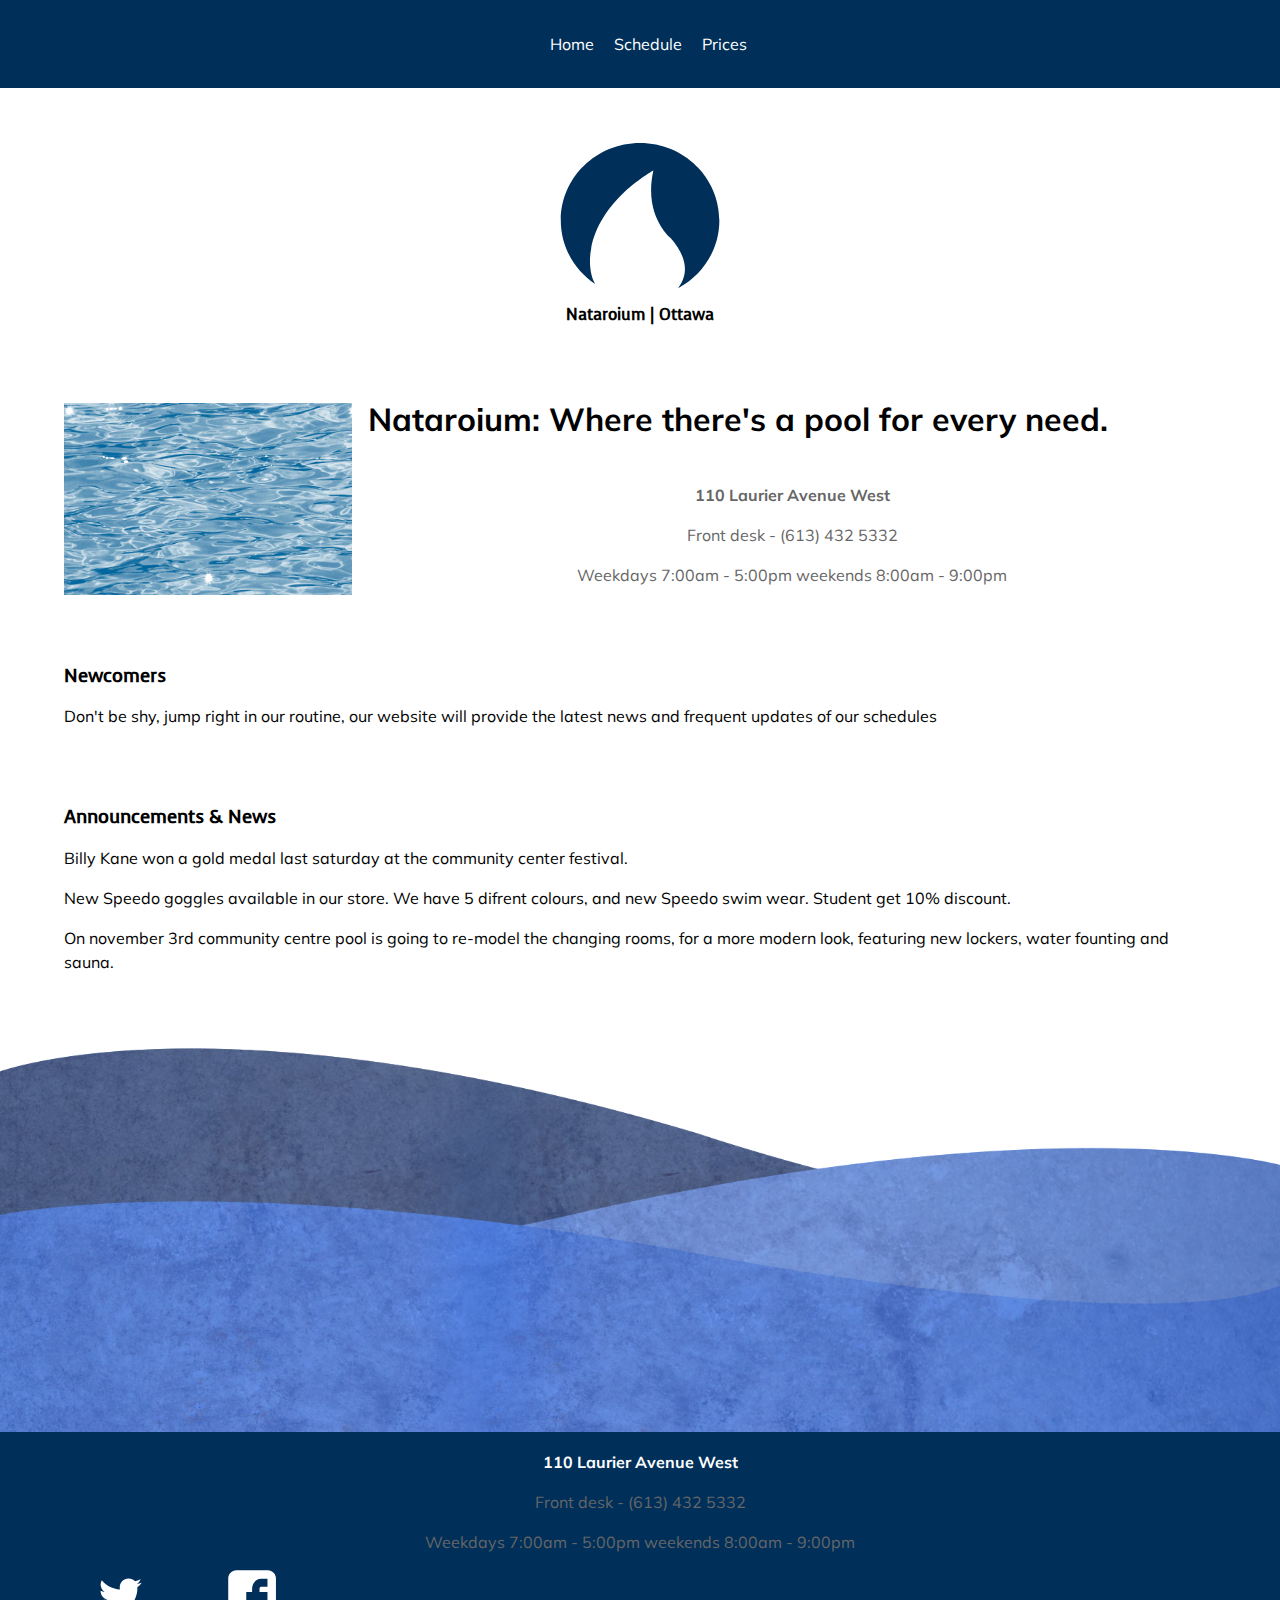
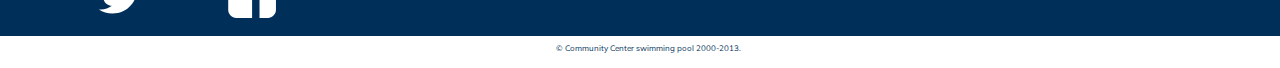
<file: index.html>
<!doctype html>
<html>
	<head>
		<meta charset="UTF-8">
		<title>Exercise 7</title>
		<link href="css/reset.css" rel="stylesheet">
		<link href="css/general.css" rel="stylesheet">
		<link href='http://fonts.googleapis.com/css?family=Voces|Muli' rel='stylesheet' type='text/css'>
		<meta name="handhelfriendly" content="true">
		<meta name="mobileoptimized" content="240">
		
		<meta name="viewport" content="width=device-width,initial-scale=1">
	</head>

	<body>
		<!-- Headder -->
		<header>
		
		<nav>
			<ul>
				<li><a href="index.html"class="selected"> Home</a></li>
				<li><a href="schedule.html"> Schedule</a></li>
				<li><a href="prices.html"> Prices</a></li>	
			</ul>
		</nav>
			<a href="index.html"><img src="images/logo.svg" class="logo" alt="drop"></a>
			
			<h1>Nataroium | Ottawa</h1>
		
		
		</header>
		
		
		<!-- Main Content  -->
		<main>
		
			<img src="images/cover.jpg" class="placeholder" alt="pool water">
			
			<h2> <strong>Nataroium:</strong> Where there's a pool for every need.</h2>
			
			<p class="info"> <strong>110 Laurier Avenue West</strong> </p>
			<p class="info"> Front desk - (613) 432 5332 </p>
			<p class="info">Weekdays 7:00am - 5:00pm weekends 8:00am - 9:00pm</p>
			
			<h3>Newcomers</h3> 
			
			<p>Don't be shy, jump right in our routine, our website will provide the latest news and frequent updates of our schedules</p>
			
			<h3>Announcements & News</h3>
	
				<ul>
					<li>Billy Kane won a gold medal last saturday at the community center festival.</li>
					<li>New Speedo goggles available in our store. We have 5 difrent colours, and new Speedo swim wear. Student get 10% discount.</li>
					<li>On november 3rd community centre pool is going to re-model the changing rooms, for a more modern look, featuring new lockers, water founting and sauna.</li>
				</ul>
		</main>
		
		<img src="images/wavesmid.png" class="placeholder2" alt="waves">
		
		<footer class="bottom">
			<p> <strong>110 Laurier Avenue West</strong> </p>
			<p class="info"> Front desk - (613) 432 5332 </p> 
			<p class="info">Weekdays 7:00am - 5:00pm weekends 8:00am - 9:00pm</p>
			<a href="https://twitter.com"><img src="images/twitter.svg" class="icon2" alt="twitter logo"></a>
			<a href="https://facebook.com"><img src="images/facebook.svg" class="icon3" alt="facebook logo"></a>
		</footer>
		
		<p class="copy">© Community Center swimming pool 2000-2013.</p>
		
	</body>
</html>
</file>
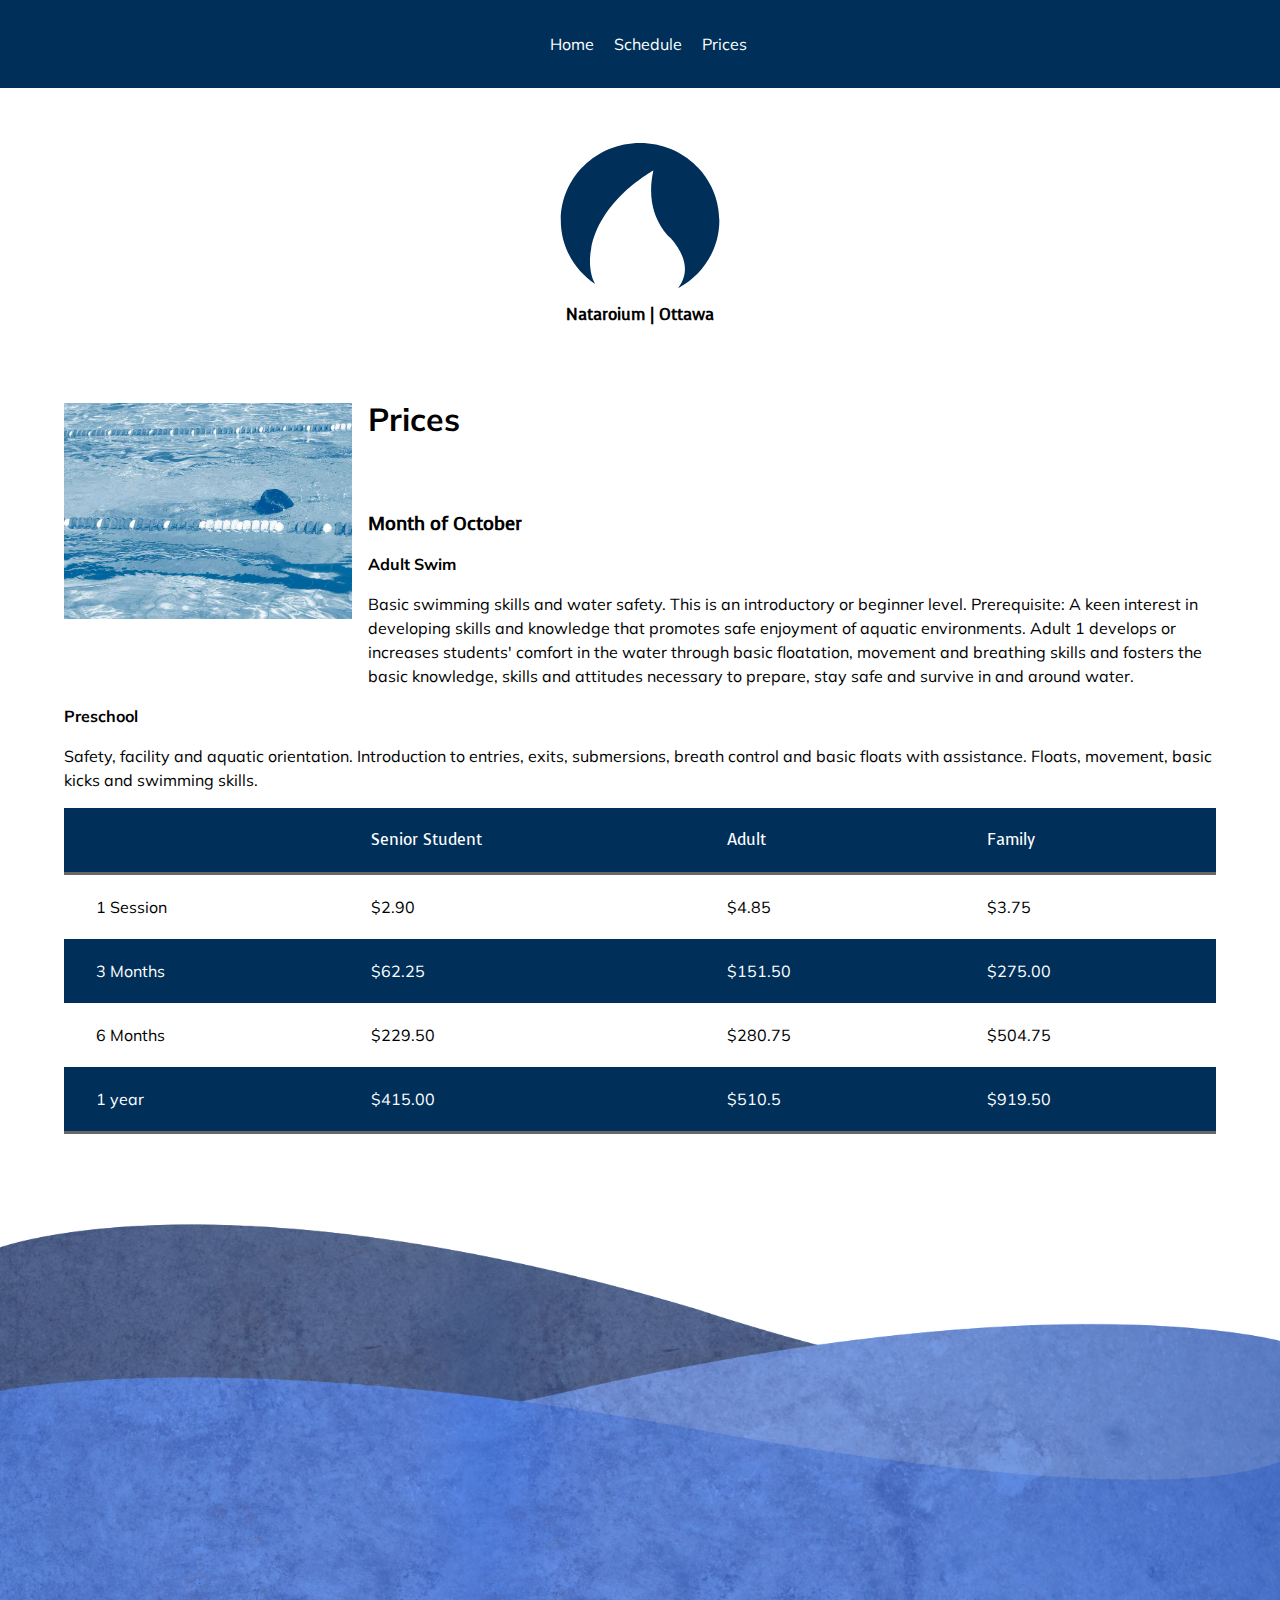
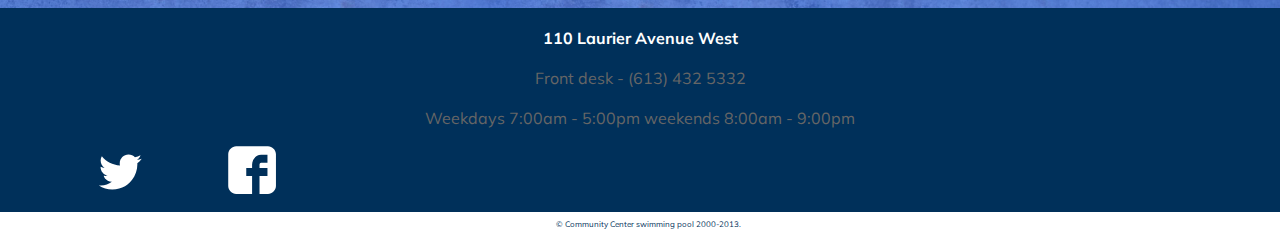
<file: prices.html>
<!doctype html>
<html>
	<head>
		<meta charset="UTF-8">
		<title>Exercise 5</title>
		<link href="css/reset.css" rel="stylesheet">
		<link href="css/general.css" rel="stylesheet">
		<link href='http://fonts.googleapis.com/css?family=Voces|Muli' rel='stylesheet' type='text/css'>

		<meta name="handhelfriendly" content="true">
		<meta name="mobileoptimized" content="240">
		
		<meta name="viewport" content="width=device-width,initial-scale=1">
	</head>

	<body>
			
		<header>
		
			<nav>
				<ul>
					<li><a href="index.html"> Home</a></li>
					<li><a href="schedule.html"> Schedule</a></li>
					<li><a href="prices.html" class="selected"> Prices</a></li>	
				</ul>
			</nav>
			<a href="index.html"><img src="images/logo.svg" class="logo" alt="drop"></a>
			
			<h1>Nataroium | Ottawa</h1>
		
		</header>
		
		
		<!-- Main Content  -->
		<main>
			<img src="images/prices.jpg" class="placeholder" alt="kid swimming">
			
			<h2> Prices </h2>
			<h3>Month of October</h3>
					<p> <strong>Adult Swim</strong> </p>
					<p> Basic swimming skills and water safety. This is an introductory or beginner level. Prerequisite: A keen interest in developing skills and knowledge that promotes safe enjoyment of aquatic environments. Adult 1 develops or increases students' comfort in the water through basic floatation, movement and breathing skills and fosters the basic knowledge, skills and attitudes necessary to prepare, stay safe and survive in and around water.</p>
			
					<p> <strong>Preschool</strong></p>
					<p>Safety, facility and aquatic orientation. Introduction to entries, exits, submersions, breath control and basic floats with assistance. Floats, movement, basic kicks and swimming skills.</p>
	
				
			<ol class="price-list">
				<li>
					<dl>
						<dt><strong>Senior Student</strong></dt>
						<dd>1 Session</dd>
						<dd>$2.90</dd>
						
						<dd>3 Months</dd>
						<dd>$62.25</dd>
						
						<dd>6 Months</dd>
						<dd>$229.50</dd>
						
						<dd>1 Year</dd>
						<dd>$415.00</dd>
						
					</dl>
				</li>
				
				<li>
					<dl>
						<dt><strong>Adult</strong></dt>
						<dd>1 Session</dd>
						<dd>$4.85</dd>
						
						<dd>3 Months</dd>
						<dd>$151.50</dd>
						
						<dd>6 Months</dd>
						<dd>$280.75</dd>
						
						<dd>1 Year</dd>
						<dd>$510.5</dd>
						
					</dl>
				</li>
				<li>
					<dl>
						<dt><strong>Family</strong></dt>
						<dd>1 Session</dd>
						<dd>$3.75</dd>
						
						<dd>3 Months</dd>
						<dd>$275.00</dd>
						
						<dd>6 Months</dd>
						<dd>$504.75</dd>
						
						<dd>1 Year</dd>
						<dd>$919.50</dd>
						
					</dl>
				</li>
			</ol>
			
				<table class="price-table">
					<thead>
						<tr>
							<th scope="col"></th>
							<th scope="col">Senior Student</th>
							<th scope="col">Adult</th>
							<th scope="col">Family</th>
	
						</tr>
					</thead>
					<tbody>
						<tr>
							<th scope="row">1 Session</th>
							<td>$2.90</td>
							<td>$4.85</td>
							<td>$3.75</td>
							
						</tr>
						<tr>
							<th scope="row">3 Months</th>
							<td>$62.25</td>
							<td>$151.50</td>
							<td>$275.00</td>
							
						</tr>
						<tr>
							<th scope="row">6 Months</th>
							<td>$229.50</td>
							<td>$280.75</td>
							<td>$504.75</td>
						
						</tr>
						<tr>
							<th scope="row">1 year</th>
							<td>$415.00</td>
							<td>$510.5</td>
							<td>$919.50</td>
							
						</tr>
					</tbody>
				</table>				
		
		</main>	
			
			<img src="images/wavesmid.png" class="placeholder2" alt="waves">
			
		<footer class="bottom">
			<p> <strong>110 Laurier Avenue West</strong> </p>
			<p class="info"> Front desk - (613) 432 5332</p> 
			<p class="info">Weekdays 7:00am - 5:00pm weekends 8:00am - 9:00pm</p>
			<a href="https://twitter.com"><img src="images/twitter.svg" class="icon2" alt="twitter logo"></a>
			<a href="https://facebook.com"><img src="images/facebook.svg" class="icon2" alt="facebook logo"></a>
		</footer>
		
		<p class="copy">© Community Center swimming pool 2000-2013.</p>
		
	</body>
</html>
</file>
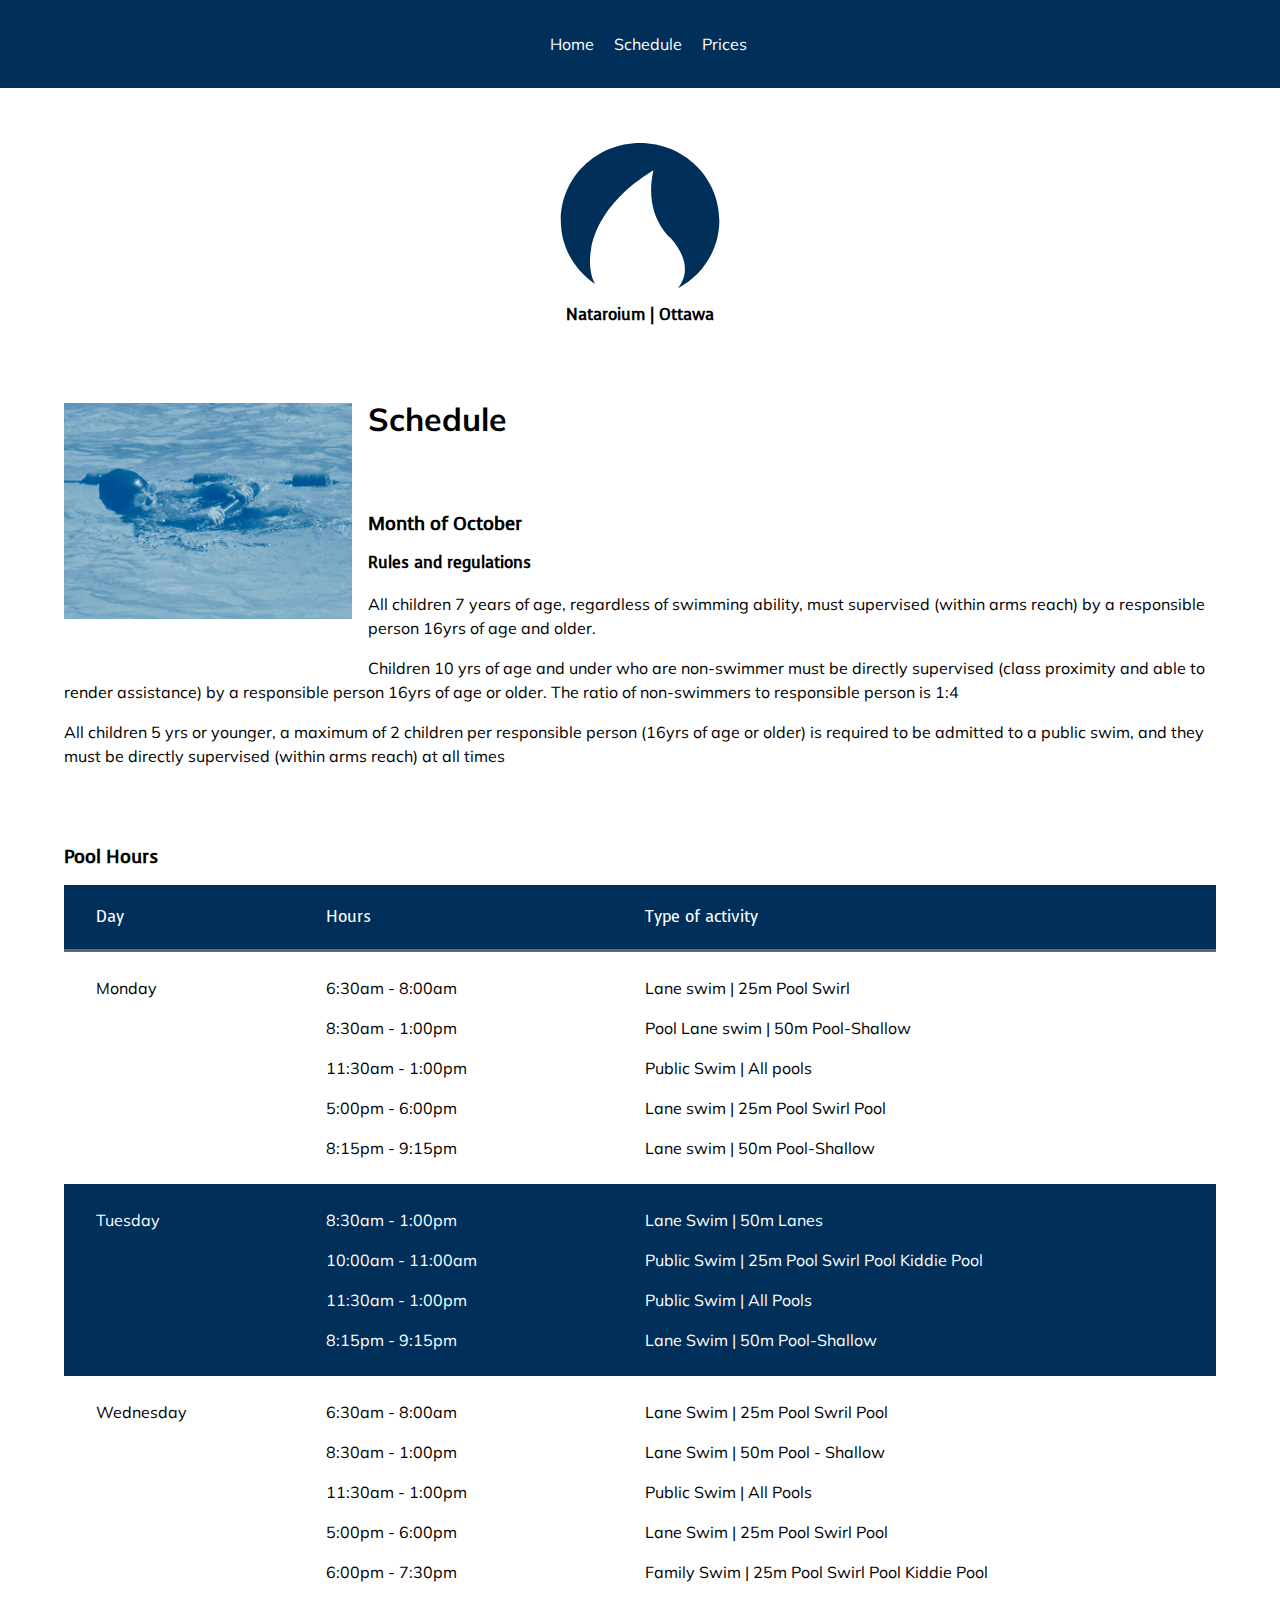
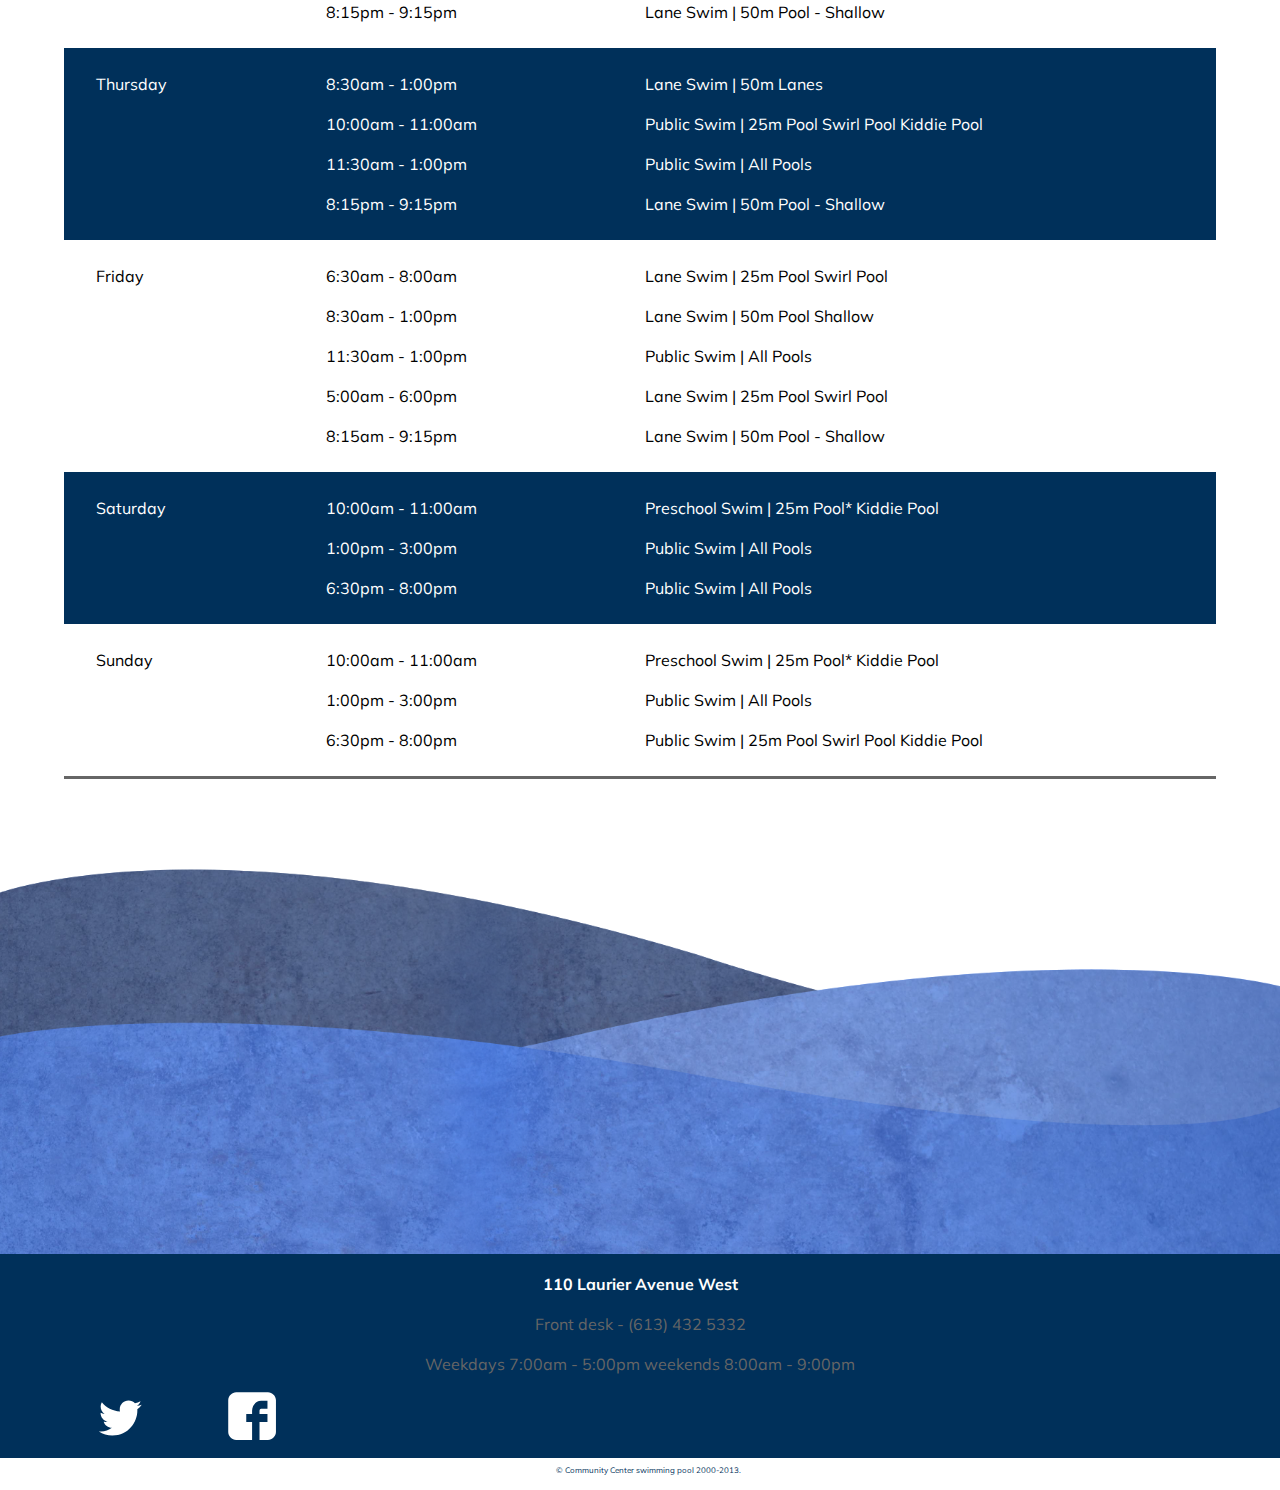
<file: schedule.html>
<!doctype html>
<html>
	<head>
		<meta charset="UTF-8">
		<title>Exercise 5</title>
		<link href="css/reset.css" rel="stylesheet">
		<link href="css/general.css" rel="stylesheet">
		<link href='http://fonts.googleapis.com/css?family=Voces|Muli' rel='stylesheet' type='text/css'>

		<meta name="handhelfriendly" content="true">
		<meta name="mobileoptimized" content="240">
		
		<meta name="viewport" content="width=device-width,initial-scale=1">
	</head>

	<body>
			
		<header>
		
			<nav>
				<ul>
					<li><a href="index.html"> Home</a></li>
					<li><a href="schedule.html" class="selected"> Schedule</a></li>
					<li><a href="prices.html"> Prices</a></li>	
				</ul>
			</nav>
		
			<a href="index.html"><img src="images/logo.svg" class="logo"alt="drop"> </a>
			
			<h1>Nataroium | Ottawa</h1>

		
		</header>
		
	
		<!-- Main Content  -->
		<main>
		
		<img src="images/schedule.jpg" class="placeholder" alt="kid swimming">

		<h2>Schedule</h2>
		<h3>Month of October</h3>
		<h4> Rules and regulations </h4>
			
				<p>All children 7 years of age, regardless of swimming ability, must supervised (within arms reach) by a responsible person 16yrs of age and older.</p>
	
				<p>Children 10 yrs of age and under who are non-swimmer must be directly supervised (class proximity and able to render assistance) by a responsible person 16yrs of age or older. The ratio of non-swimmers to responsible person is 1:4</p>
	
				<p>All children 5 yrs or younger, a maximum of 2 children per responsible person (16yrs of age or older) is required to be admitted to a public swim, and they must be directly supervised (within arms reach) at all times</p>
					
		<h3>Pool Hours</h3>
		<ol class="hours-list">
			<li>
				<dl>
					<dt> <strong>Monday</strong> </dt>
					<dd>6:30am - 8:00am</dd>
					<dd>Lane swim | 25m Pool Swirl Pool</dd>
					
					<dd>8:30am - 1:00pm</dd>
					<dd>Lane swim | 50m Pool-Shallow</dd>
				
					<dd>11:30am - 1:00pm</dd>
					<dd>Public Swim | All pools</dd>
					
					<dd>5:00pm - 6:00pm</dd>
					<dd>Lane swim | 25m Pool Swirl Pool</dd>
					
					<dd>8:15pm - 9:15pm</dd>
					<dd>Lane swim | 50m Pool-Shallow</dd>
				</dl>
			</li>
			<li>
				<dl>
					<dt><strong>Tuesday</strong></dt>
					<dd>8:30am - 1:00pm</dd>
					<dd>Lane Swim | 50m Lanes</dd>
					
					<dd>10:00am - 11:00am</dd>
					<dd>Public Swim | 25m Pool Swirl Pool Kiddie Pool</dd>
					
					<dd>11:30am - 1:00pm</dd>
					<dd>Public Swim | All Pools</dd>
					
					<dd>8:15pm - 9:15pm</dd>
					<dd>Lane Swim | 50m Pool-Shallow</dd>
				</dl>
			</li>
			<li>
				<dl>
					<dt><strong>Wednesday</strong></dt>
					<dd>6:30am - 8:00am</dd>
					<dd>Lane Swim | 25m Pool Swril Pool</dd>
					
					<dd>8:30am - 1:00pm</dd>
					<dd>Lane Swim | 50m Pool - Shallow</dd>
					
					<dd>11:30am - 1:00pm</dd>
					<dd>Public Swim | All Pools</dd>
					
					<dd>5:00pm - 6:00pm</dd>
					<dd>Lane Swim | 25m Pool Swirl Pool</dd>
					
					<dd>6:00pm - 7:30pm</dd>
					<dd>Family Swim | 25m Pool Swirl Pool Kiddie Pool</dd>
					
					<dd>8:15pm - 9:15pm</dd>
					<dd>Lane Swim | 50m Pool - Shallow</dd>
				</dl>
			</li>
			<li>
				<dl>
					<dt><strong>Thursday</strong></dt>
					<dd>8:30am - 1:00pm</dd>
					<dd>Lane Swim | 50m Lanes</dd>
					
					<dd>10:00am - 11:00am</dd>
					<dd>Public Swim | 25m Pool Swirl Pool Kiddie Pool</dd>
					
					<dd>11:30am - 1:00pm</dd>
					<dd>Public Swim | All Pools</dd>
					
					<dd>8:15pm - 9:15pm</dd>
					<dd>Lane Swim | 50m Pool - Shallow</dd>
				</dl>
			</li>
			<li>
				<dl>
					<dt><strong>Friday</strong></dt>
					<dd>6:30am - 8:00am</dd>
					<dd>Lane Swim | 25m Pool Swirl Pool</dd>
					
					<dd>8:30am - 1:00pm</dd>
					<dd>Lane Swim | 50m Pool Shallow</dd>
					
					<dd>11:30am - 1:00pm</dd>
					<dd>Public Swim | All Pools</dd>
					
					<dd>5:00am - 6:00pm</dd>
					<dd>Lane Swim | 25m Pool Swirl Pool</dd>
					
					<dd>8:15am - 9:15pm</dd>
					<dd>Lane Swim | 50m Pool - Shallow</dd>
				</dl>
			</li>
			<li>
				<dl>
					<dt><strong>Saturday</strong></dt>
					<dd>10:00am - 11:00am</dd>
					<dd>Preschool Swim | 25m Pool* Kiddie Pool</dd>
					
					<dd>1:00pm - 3:00pm</dd>
					<dd>Public Swim | All Pools</dd>
					
					<dd>6:30pm - 8:00pm</dd>
					<dd>Public Swim | All Pools</dd>
				</dl>
			</li>
			<li>
				<dl>
					<dt><strong>Sunday</strong></dt>
					<dd>10:00am - 11:00am</dd>
					<dd>Preschool Swim | 25m Pool* Kiddie Pool</dd>
					
					<dd>1:00pm - 3:00pm</dd>
					<dd>Public Swim | All Pools</dd>
					
					<dd>6:30pm - 8:00pm</dd>
					<dd>Public Swim | 25m Pool Swirl Pool Kiddie Pool</dd>				
				</dl>
			</li>
			</ol>

			<table class="hours-table">
				<thead>
					<tr>
						<th scope="col">Day</th>
						<th scope="col">Hours</th>
						<th scope="col">Type of activity</th>
					</tr>
				</thead>
				<tbody>
					<tr>
						<th scope="row">Monday</th>
						<td>
						<p>6:30am - 8:00am</p> 
						
						<p>8:30am - 1:00pm</p>
						
						<p>11:30am - 1:00pm</p> 
						
						<p>5:00pm - 6:00pm</p> 
						
						<p>8:15pm - 9:15pm</p> 
						
						</td>
						<td>
						<p>Lane swim | 25m Pool Swirl</p>  
						
						<p>Pool Lane swim | 50m Pool-Shallow</p> 
						
						<p>Public Swim | All pools</p> 
						
						<p>Lane swim | 25m Pool Swirl Pool</p> 
						
						<p>Lane swim | 50m Pool-Shallow</p> 
						</td>
						
					</tr>
					<tr>
						<th scope="row">Tuesday</th>
						<td>
						
						<p>8:30am - 1:00pm</p> 
						
						<p>10:00am - 11:00am</p> 
						
						<p>11:30am - 1:00pm</p> 
						
						<p>8:15pm - 9:15pm</p> 
						</td>
						<td>
						<p>Lane Swim | 50m Lanes</p> 
						
						<p>Public Swim | 25m Pool Swirl Pool Kiddie Pool</p> 
						
						<p>Public Swim | All Pools</p> 
						
						<p>Lane Swim | 50m Pool-Shallow</p> 
						</td>
						
					</tr>
					<tr>
						<th scope="row">Wednesday</th>
						<td>
						
						<p>6:30am - 8:00am</p> 
						
						<p>8:30am - 1:00pm</p> 
						
						<p>11:30am - 1:00pm</p> 
						
						<p>5:00pm - 6:00pm</p> 
						
						<p>6:00pm - 7:30pm</p> 
						
						<p>8:15pm - 9:15pm</p> 
						</td>
						
						<td>
						
						<p>Lane Swim | 25m Pool Swril Pool</p> 
						
						<p>Lane Swim | 50m Pool - Shallow</p> 
						
						<p>Public Swim | All Pools</p> 
						
						<p>Lane Swim | 25m Pool Swirl Pool</p> 
						
						<p>Family Swim | 25m Pool Swirl Pool Kiddie Pool</p> 
						
						<p>Lane Swim | 50m Pool - Shallow</p> 
						
						</td>
					
					</tr>
					<tr>
						<th scope="row">Thursday</th>
						<td>
						
						<p>8:30am - 1:00pm</p> 
						
						<p>10:00am - 11:00am</p> 
						
						<p>11:30am - 1:00pm</p> 
						
						<p>8:15pm - 9:15pm</p> 
						</td>
						<td>
						<p>Lane Swim | 50m Lanes</p> 
						
						<p>Public Swim | 25m Pool Swirl Pool Kiddie Pool</p> 
						
						<p>Public Swim | All Pools</p> 
						
						<p>Lane Swim | 50m Pool - Shallow</p> 
						
						</td>
						
					</tr>
					<tr>
						<th scope="row">Friday</th>
						<td>
						
						<p>6:30am - 8:00am</p> 
						
						<p>8:30am - 1:00pm</p> 
						
						<p>11:30am - 1:00pm</p> 
						
						<p>5:00am - 6:00pm</p> 
						
						<p>8:15am - 9:15pm</p> 
						</td>
						<td>
						<p>Lane Swim | 25m Pool Swirl Pool</p> 
						
						<p>Lane Swim | 50m Pool Shallow</p> 
						
						<p>Public Swim | All Pools</p> 
						
						<p>Lane Swim | 25m Pool Swirl Pool</p> 
						
						<p>Lane Swim | 50m Pool - Shallow</p> 
						</td>
						
					</tr>
					<tr>
						<th scope="row">Saturday</th>
						<td>
						
						<p>10:00am - 11:00am</p> 
						
						<p>1:00pm - 3:00pm</p> 
						
						<p>6:30pm - 8:00pm</p> 
						
						</td>
						<td>
						<p>Preschool Swim | 25m Pool* Kiddie Pool</p> 
						
						<p>Public Swim | All Pools</p> 
						
						<p>Public Swim | All Pools</p> </td>
						
					</tr>
					<tr>
						<th scope="row">Sunday</th>
						<td>
						
						<p>10:00am - 11:00am</p> 
						
						<p>1:00pm - 3:00pm</p> 
					
						<p>6:30pm - 8:00pm</p> 
						</td>
						<td>
						<p>Preschool Swim | 25m Pool* Kiddie Pool</p> 
						
						<p>Public Swim | All Pools</p> 
						
						<p>Public Swim | 25m Pool Swirl Pool Kiddie Pool</p> 
						</td>
						
					</tr>
				</tbody>
			</table>
			
		</main>
		</body>
		
		<img src="images/wavesmid.png" class="placeholder2" alt="waves">
		
		<footer class="bottom">
			<p> <strong>110 Laurier Avenue West</strong> </p>
			<p class="info"> Front desk - (613) 432 5332</p> 
			<p class="info">Weekdays 7:00am - 5:00pm weekends 8:00am - 9:00pm</p>
			<a href="https://twitter.com"><img src="images/twitter.svg" class="icon2" alt="twitter logo"></a>
			<a href="https://facebook.com"><img src="images/facebook.svg" class="icon2" alt="facebook logo"></a>
		</footer>
		<p class="copy">© Community Center swimming pool 2000-2013.</p>
		
	</body>
</html>
</file>
<file: css/general.css>
@charset "UTF-8";
/* Responsive Setup */

@-moz-viewport { width: device-width; scale: 1;}
@-ms-viewport { width: device-width; scale: 1;}
@-webkit-viewport { width: device-width; scale: 1;}
@-o-viewport { width: device-width; scale: 1;}
@viewport { width: device-width; scale: 1;}

html{
	-monz-text-size-adjust: 100%;
	-ms-text-size-adjust: 100%;
	-webkit-text-size-adjust: 100%;
	-o-text-size-adjust: 100%;
	-text-size-adjust: 100%;
}

/* CSS */

html, body{
	font-family: 'Voces', cursive;
	font-family: 'Muli', sans-serif;
	width: 100%;
}


@media only screen and (min-width: 100em){
	html{
		font-size: 1.5rem;
	}
}

img{
	width: 100%;
}

h1{
	font-size: 1rem;
	text-align:center;
	font-family: 'voces' , cursive;
	margin-bottom: 5rem;
}

h2{
	font-size: 2rem;
	margin-top: 5rem;
	margin-bottom: 3rem;
	
}

h3{
	font-family: 'voces' , cursive;
	margin-top: 5rem;
}

h4{ 
	font-size: 1rem;
	font-family: 'voces' , cursive;
}

li {
	list-style-position: inside;
	line-height: 1.5rem;
	margin-bottom: 1rem;
}

p{
	font-size: 1rem;
	line-height: 1.5rem;
}

strong{
	font-weight: bold;
}
 
main{
	width: 90%;
	margin: 0 auto;
}

/* Header */

header{
	width: 100%;
}

.logo{
	width: 10rem;
	display: block;
	margin: 0 auto;
}


/* Navigation */

nav ul {
	margin-left: 0;
	margin-bottom: 3rem;
	width: 100%;
	font-size: 1rem;
	text-decoration: none;
	text-align:center;
	background-color:#00305a;
	

}

nav li{
	display: inline-block;
	margin: 2rem 0 2rem 0;
	padding-left:1rem;
	
	
}

nav a,
nav a:link,
nav a:visited{
	display: inline-block;
	margin: 0;
	text-align: center;
	text-decoration: none;
	color: #fff;

}

nav .selected {
	text-decoration:none;
	
}


/* Home Content */


/* Footer*/

.bottom{
	padding: 1rem;
	background-color: #00305a;
	color: #FFF;
	margin-top: -1rem;
}

.icon2,
.icon3 {
	width: 3rem;
	margin-left: 5rem;
}

.bottom p,
.info{
	text-align: center;
}

.info{
	color: #666;
}

.social{
	margin-left: 10rem;
}

.copy{
	font-size: .5rem;
	color: #00305a;
	margin-left: 1rem;
	text-align: center; 
}

@media only screen and (min-width:25em){
	.bottom{
		overflow: auto;
		float:left;
		width: 100%;
	}
		
}

@media only screen and (min-width:35em){
	
	nav{
		widht: 100%;
		margin-bottom: 0;
	}
	
	.logo{
		margin-top: 3rem;
	}
	
		
}


@media only screen and (min-width:35em){
	.placeholder{
		float: left;
		width: 25%;
		margin: 0 1rem 3rem 0rem;
		}
}

/* Schedule Content*/

.hours-list li{
	margin: 1em 0;
	line-height: 1.5;
}

.hours-list dt{
	font-weight: bold;
}

.hours-list dd:nth-child(odd){
	color: #FFF;
	font-style: italic;
	font-size: 0.875rem;
	background-color: #00305a;
}

.hours-table thead{
	background-color: #00305a;
	color: #fff;
	font-family: 'voces' , cursive;
}

.hours-table th,
.hours-table td{
	padding: 0.5rem 2rem;
	text-align: left;
}

.hours-table tr:nth-child(even){
	background-color: #00305a;
	line-height: 3rem;
	color: #FFF;
}

.hours-table tr:nth-child(odd){
	line-height: 3rem;
}

.hours-table tr:last-child{
	border-bottom: 3px solid #666;
}

.hours-table{
	margin-bottom: 2rem;
	width: 100%;
	display: none;
}

@media only screen and (min-width: 25em){
	.hours-table{
		display: table;
	}
	
	.hours-list{
		display: none;
	}	

}

/* Prices */
.price-list li{
	margin: 1em 0;
	line-height: 1.3;
}

.price-list dt{
	font-weight: bold;
}

.price-list dd:nth-child(odd){
	color: #FFF;
	font-style: italic;
	font-size: 0.875rem;
	background-color: #00305a;
}

.price-table thead{
	background-color: #00305a;
	color: #fff;
	font-family: 'voces' , cursive;
}

.price-table th,
.price-table td{
	padding: 0.5rem 2rem;
	text-align: left;
}

.price-table tr:nth-child(even){
	background-color: #00305a;
	line-height: 3rem;
	color: #FFF;
}

.price-table tr:nth-child(odd){
	line-height: 3rem;
}

.price-table tr:last-child{
	border-bottom: 3px solid #666;
}

.price-table{
	margin-bottom: 2rem;
	width: 100%;
	display: none;
}

@media only screen and (min-width: 25em){
	.price-table{
		display: table;
	}
	
	
	.price-list{
		display: none;
	}
}

@media only screen and (min-width: 40em){
	
	.prices .main{
		overflow: auto;
	}
		
}
</file>
